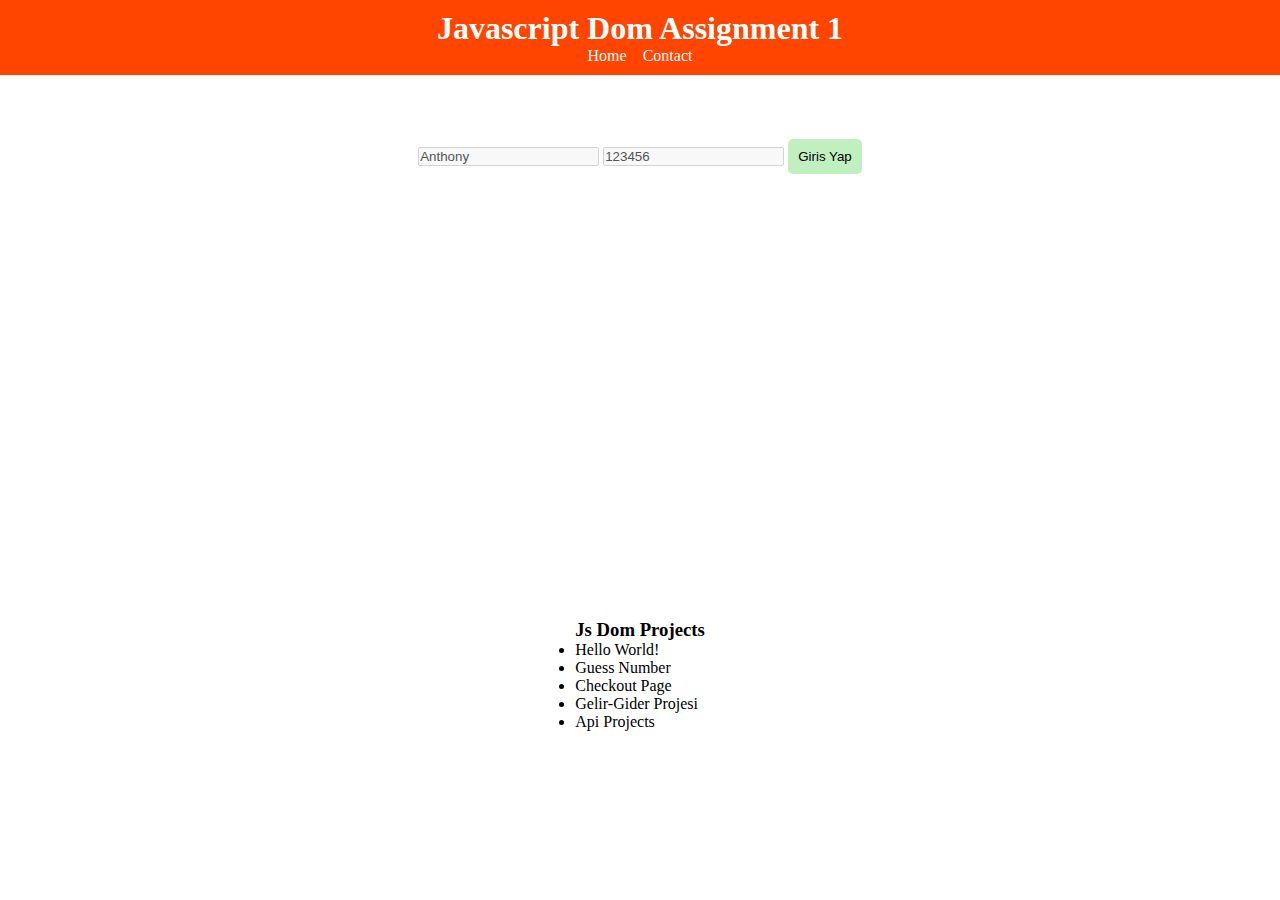
<file: assignment/index.html>
<!DOCTYPE html>
<html lang="en">
<head>
    <meta charset="UTF-8">
    <meta name="viewport" content="width=device-width, initial-scale=1.0">
    <title>Document</title>
    <style>
        * {
            margin: 0;
            padding: 0;
            box-sizing: border-box;
        }
        main {
            display: flex;
            flex-direction: column;
            justify-content: space-between;
            align-items: center;
            height: 80vh;
            padding: 4rem;
        }
    </style>
</head>
<body>
    <header class="header">
        <h1 id="title">aaa</h1>
        <nav>
            <ul class="nav-item">
                <li id="home">Home</li>
                <li>Contact</li>
            </ul>
        </nav>
    </header>
    <main>
        <section>
            <input type="text" id="username">
            <input type="password" id="password">
            <button class="btn">Login</button>
        </section>
        <section id="projects">
            <h3>Projects</h3>
            <ul>
            </ul>
        </section>
    </main>
    <script src="app.js"></script>
</body>
</html>
</file>
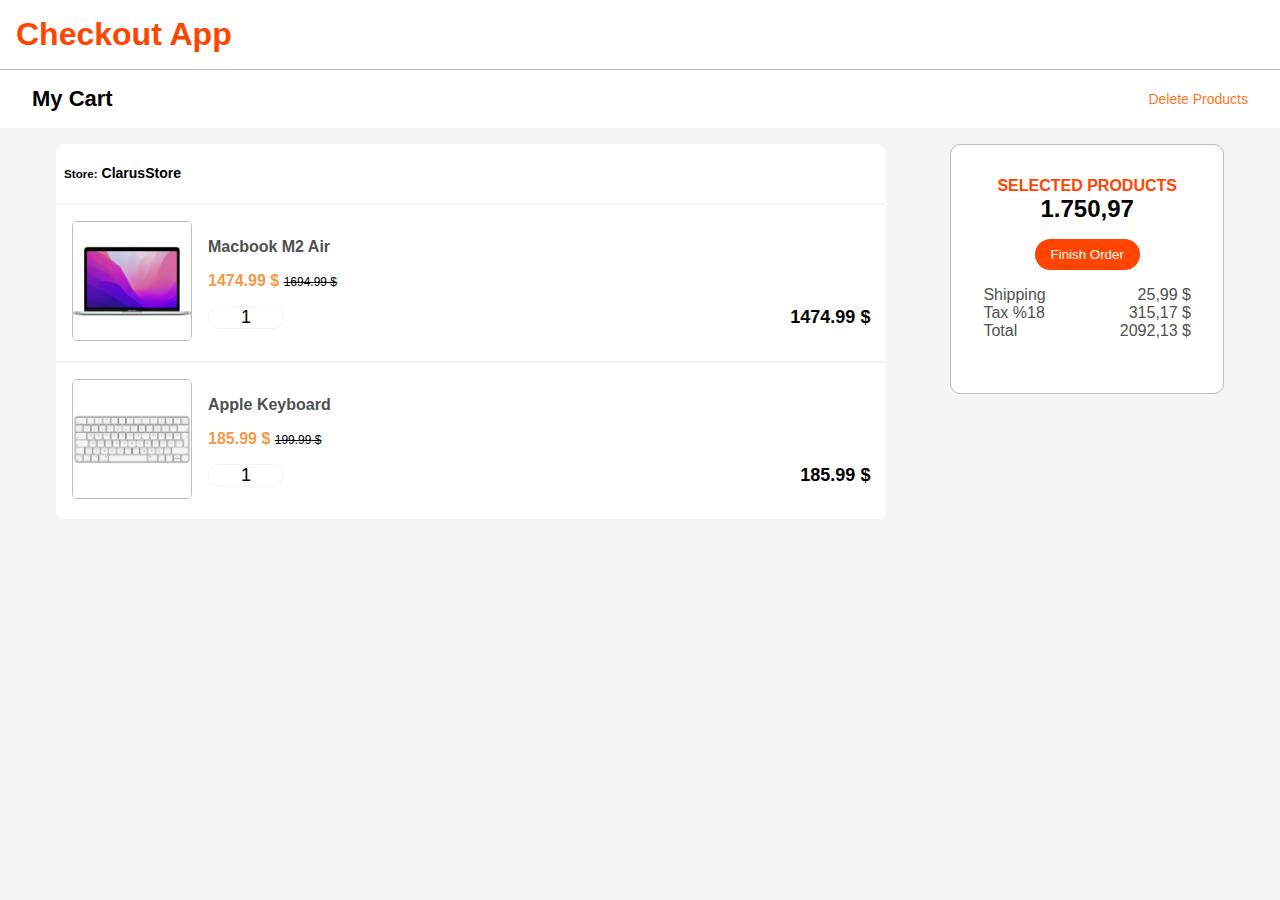
<file: checkout/index.html>
<!DOCTYPE html>
<html lang="en">
  <head>
    <meta charset="UTF-8" />
    <meta http-equiv="X-UA-Compatible" content="IE=edge" />
    <meta name="viewport" content="width=device-width, initial-scale=1.0" />
    <link rel="stylesheet" href="index.css" />
    <link
      rel="stylesheet"
      href="https://cdnjs.cloudflare.com/ajax/libs/font-awesome/6.4.0/css/all.min.css"
      integrity="sha512-iecdLmaskl7CVkqkXNQ/ZH/XLlvWZOJyj7Yy7tcenmpD1ypASozpmT/E0iPtmFIB46ZmdtAc9eNBvH0H/ZpiBw=="
      crossorigin="anonymous"
      referrerpolicy="no-referrer"
    />
    <title>Checkout</title>
  </head>

  <body>
    <header><h1>Checkout App</h1></header>
    <nav>
      <div class="my-cart">My Cart</div>
      <div class="delete-div">
        Delete Products <i class="fa-regular fa-trash-can"></i>
      </div>
    </nav>
    <main>
      <section class="product-list">
        <h2 class="store"><small>Store:</small> ClarusStore</h2>
        <article class="products">
          <div class="product">
            <figure><img src="./mac.jpg" alt="img" /></figure>
            <div class="product-info">
              <h2>Macbook M2 Air</h2>
              <div class="product-prices">
                <strong class="dollar" id="discounted-price">1474.99</strong>
                <span class="line-through dollar">1694.99</span>
              </div>
              <div class="buttons-div">
                <div>
                  <div class="plus-minus">
                    <i id="deneme" class="fa-solid fa-minus"></i>
                    <span class="quantity" id="quantity">1</span>
                    <i class="fa-solid fa-plus"></i>
                  </div>
                  <i class="fa-regular fa-trash-can"></i>
                </div>
                <div class="dollar" id="product-price">1474.99</div>
              </div>
            </div>
          </div>

          <div class="product">
            <figure><img src="./keyboard.jpg" alt="img" /></figure>
            <div class="product-info">
              <h2>Apple Keyboard</h2>
              <div class="product-prices">
                <strong class="dollar" id="discounted-price">185.99</strong>
                <span class="line-through dollar">199.99</span>
              </div>
              <div class="buttons-div">
                <div>
                  <div class="plus-minus">
                    <i id="btn2minus" class="fa-solid fa-minus"></i>
                    <span class="quantity" id="quantity2">1</span>
                    <i id="btn2plus"  class="fa-solid fa-plus"></i>
                  </div>
                  <i class="fa-regular fa-trash-can"></i>
                </div>
                <div class="dollar" id="product-price2">185.99</div>
              </div>
            </div>
          </div>
        </article>
      </section>

      <section class="price-table">
        <div class="total-prices">
          <div>
            <h4>SELECTED PRODUCTS</h4>
            <h2 class="dollartotal">1.750,97</h2>
          </div>
          <button class="finish-btn">Finish Order</button>
        </div>

        <div class="total-info">
          <div class="text-div">
            <span>Shipping</span>
            <span class="dollar" id="shipping">25,99</span>
          </div>

          <div class="text-div">
            <span>Tax %18</span>
            <span class="dollar" id="tax">315,17</span>
          </div>

          <div class="text-div">
            <span>Total</span>
            <span class="dollar" id="total">2092,13</span>
          </div>
        </div>
      </section>
    </main>

    <script src="index.js"></script>
  </body>
</html>
</file>
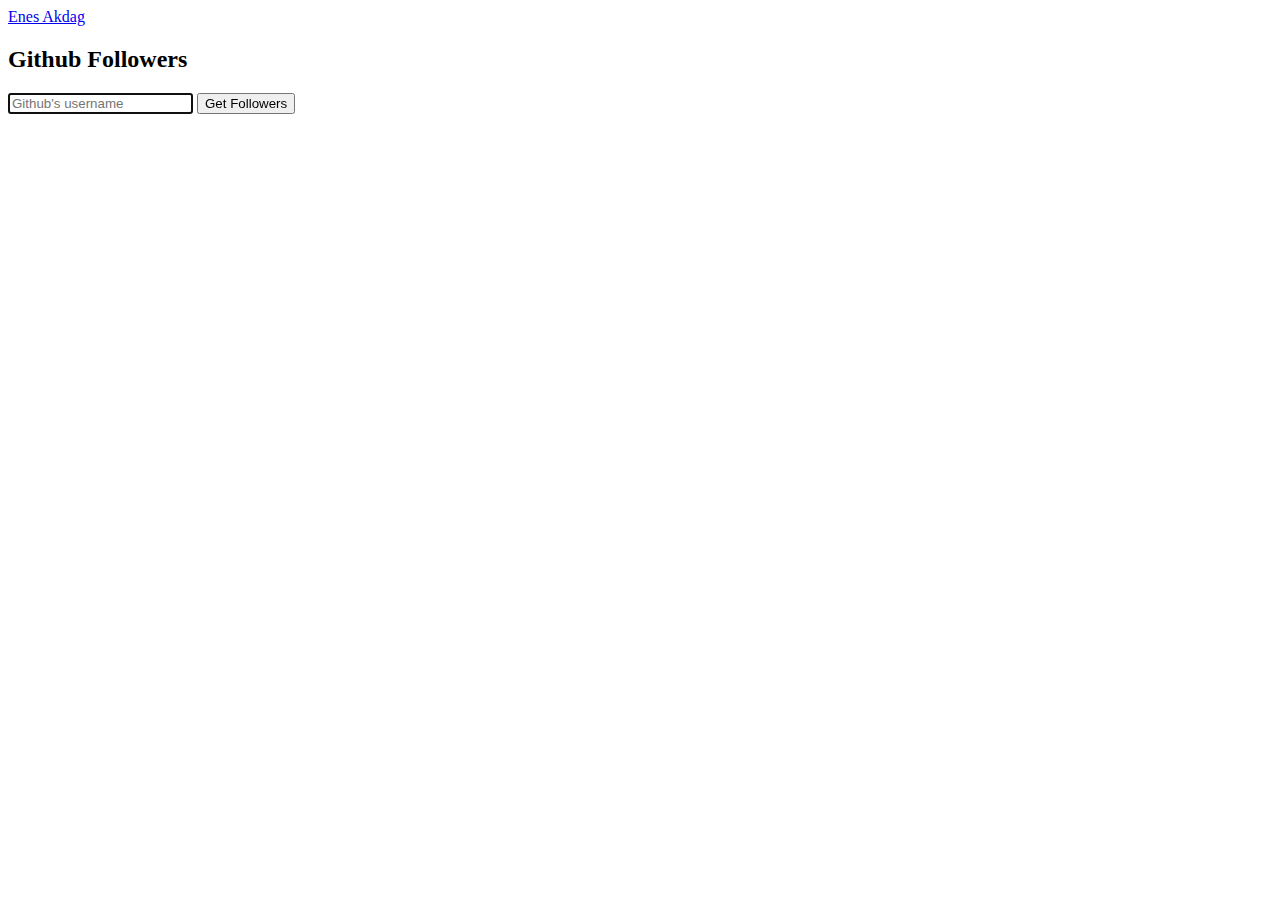
<file: Github-Followers/index.html>
<!DOCTYPE html>
<html lang="en">
  <head>
    <meta charset="UTF-8" />
    <meta name="viewport" content="width=device-width, initial-scale=1.0" />
    <link
      href="https://cdn.jsdelivr.net/npm/bootstrap@5.2.2/dist/css/bootstrap.min.css"
      rel="stylesheet"
      integrity="sha384-Zenh87qX5JnK2Jl0vWa8Ck2rdkQ2Bzep5IDxbcnCeuOxjzrPF/et3URy9Bv1WTRi"
      crossorigin="anonymous"
    />
    <title>Document</title>
  </head>
  <body>
    <nav class="navbar bg-light container-fluid">
      <div class="container">
        <a class="navbar-brand" href="https://github.com/anthonyharold67"
          >Enes Akdag</a
        >
      </div>
    </nav>
    <header>
      <h2 class="text-center">Github Followers</h2>
    </header>
    <main class="container">
      <search class="d-flex mx-auto justify-content-center">
        <div class="input-group w-50 mb-3">
          <input
            type="text"
            class="form-control"
            placeholder="Github's username"
            aria-label="Github's username"
            aria-describedby="button-addon2"
            id="searchText"
            autofocus
          />
          <button class="btn btn-warning" type="button" id="button">
            Get Followers
          </button>
        </div>
      </search>
      <search class="d-flex mx-auto justify-content-center">
        <div class="input-group w-50 mb-3">
          <input
            type="search"
            class="form-control"
            placeholder="Search for Github's username"
            aria-label="Github's username"
            aria-describedby="button-addon2"
            id="searchFollowers"
            autofocus
          />
        </div>
      </search>
      <p class="text-center fs-3 text-primary" id="par"></p>

      <section
        class="row row-cols-1 row-cols-md-3 g-4 cards"
        id="cards"
      ></section>
    </main>

    <script src="script.js"></script>
  </body>
</html>
</file>
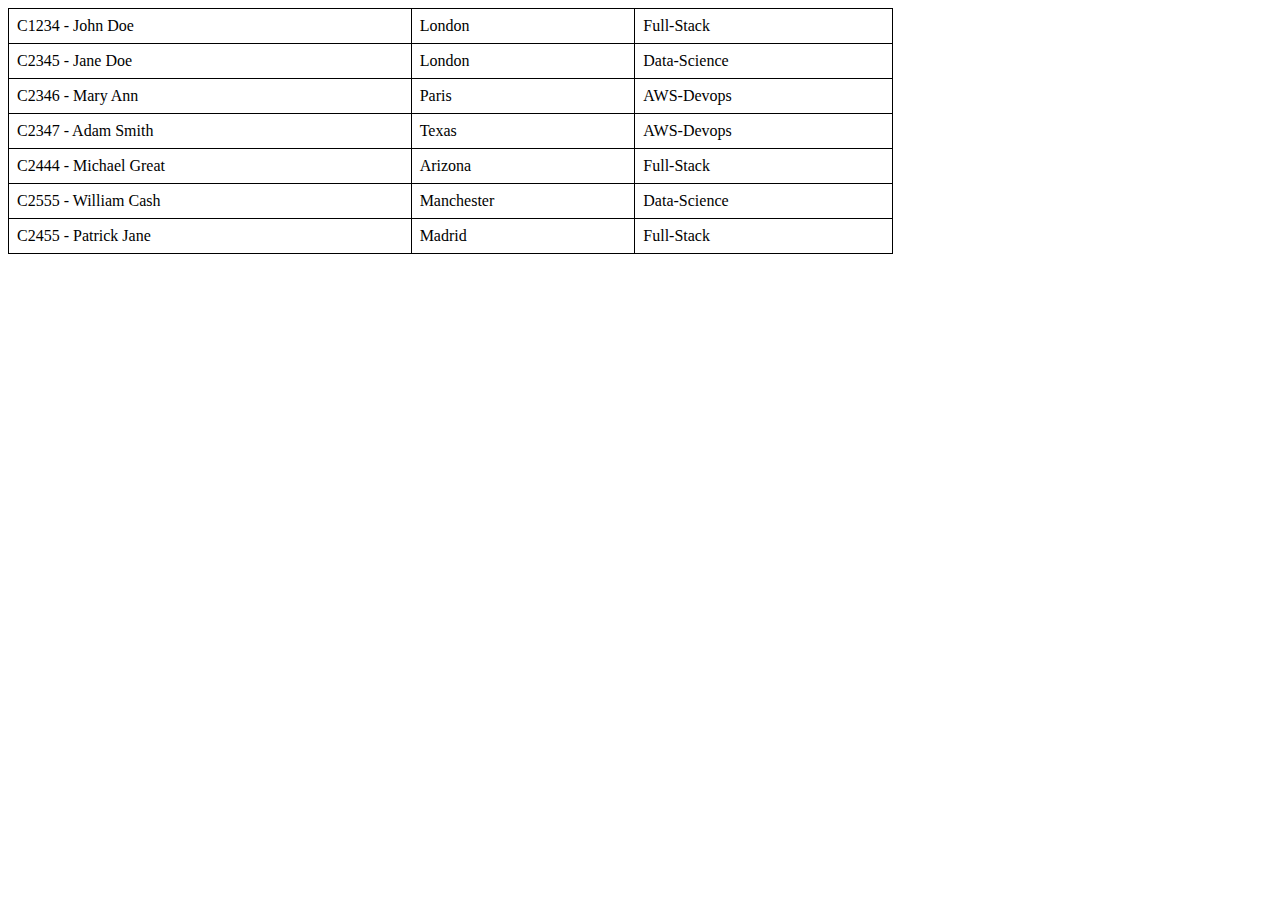
<file: make-table/index.html>
<!DOCTYPE html>
<html>
  <head>
    <title>Array to Table</title>
    <style>
      table {
        border-collapse: collapse; /* Tablo hücreleri arasındaki çizgileri birleştirir */
        width: 70%; /* Tablo genişliğini ayarlar */
      }

      table,
      th,
      td {
        border: 1px solid black; /* Tablo, başlık hücreleri ve veri hücreleri etrafına çizgiler ekler */
      }

      th,
      td {
        padding: 8px; /* Hücre içeriğini kenarlardan biraz içeriye çeker */
        text-align: left; /* Metni sola hizalar */
      }
    </style>
  </head>
  <body>
    <script>
      let array1 = [
        "C1234 - John Doe, London, Full-Stack",
        "C2345 - Jane Doe, London, Data-Science",
        "C2346 - Mary Ann, Paris, AWS-Devops",
        "C2347 - Adam Smith, Texas, AWS-Devops",
        "C2444 - Michael Great, Arizona, Full-Stack",
        "C2555 - William Cash, Manchester, Data-Science",
        "C2455 - Patrick Jane, Madrid, Full-Stack",
      ];

      const makearray = (array) => {
        
        const table = document.createElement("table");
        array.forEach((element) => {
          const parts = element.split(", ");
          const row = document.createElement("tr");
          parts.forEach((item) => {
            const cell = document.createElement("td");
            cell.textContent = item;
            row.appendChild(cell);
          });
          table.appendChild(row);
        });

        return table;
      };

      document.body.appendChild(makearray(array1));
    </script>
  </body>
</html>
</file>
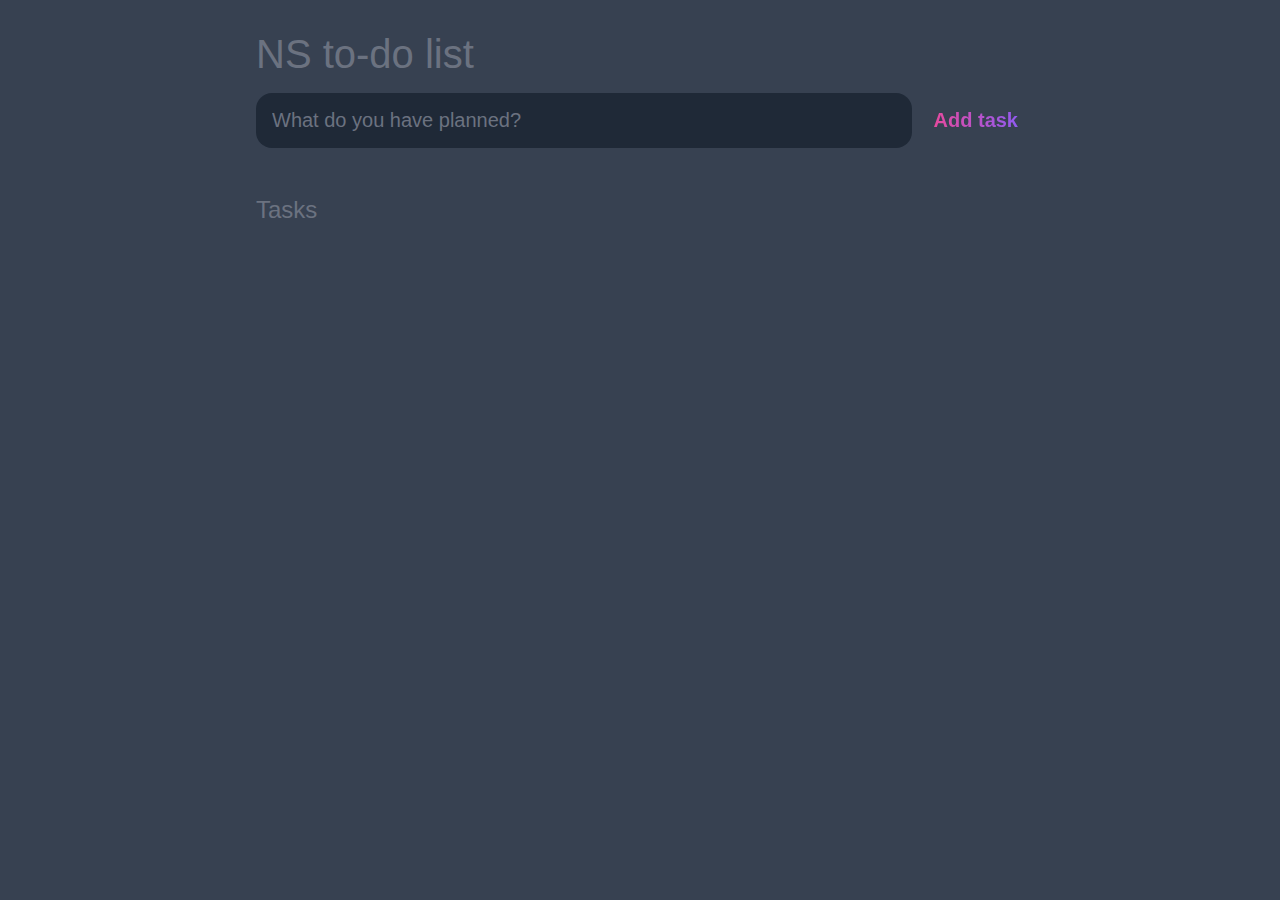
<file: todo/index.html>
<!DOCTYPE html>
<html lang="en">
  <head>
    <meta charset="UTF-8" />
    <meta http-equiv="X-UA-Compatible" content="IE=edge" />
    <meta name="viewport" content="width=device-width, initial-scale=1.0" />
    <link
    rel="stylesheet"
    href="https://cdnjs.cloudflare.com/ajax/libs/font-awesome/6.4.2/css/all.min.css"
    integrity="sha512-z3gLpd7yknf1YoNbCzqRKc4qyor8gaKU1qmn+CShxbuBusANI9QpRohGBreCFkKxLhei6S9CQXFEbbKuqLg0DA=="
    crossorigin="anonymous"
    referrerpolicy="no-referrer"
  />
    <title>NS-TODO</title>

    <link rel="stylesheet" href="todo.css" />
  </head>
  <body>

    <audio id="myAudio" controls>
      <source src="./money-pickup-2-89563.mp3" type="audio/mp3">
      
    </audio>
    <audio id="completed" controls>
      <source src="./coin_c_02-102844.mp3" type="audio/mp3">
      
    </audio>
    <audio id="checked" controls>
      <source src="./pencil_check_mark_2-105940.mp3" type="audio/mp3">
      
    </audio>
    <header>
      <h1>NS to-do list</h1>
      <form id="new-task-form">
        <input
          type="text"
          name="new-task-input"
          id="new-task-input"
          placeholder="What do you have planned?"
        />
        <input type="submit" id="new-task-submit" value="Add task" />
      </form>
    </header>
    <main>
      <section class="task-list">
        <h2>Tasks</h2>

        <div id="tasks">

        </div>
        <div class="completed">
           
        </div>
      </section>
    </main>

    <script src="fixed.js"></script>
  </body>
</html>
</file>
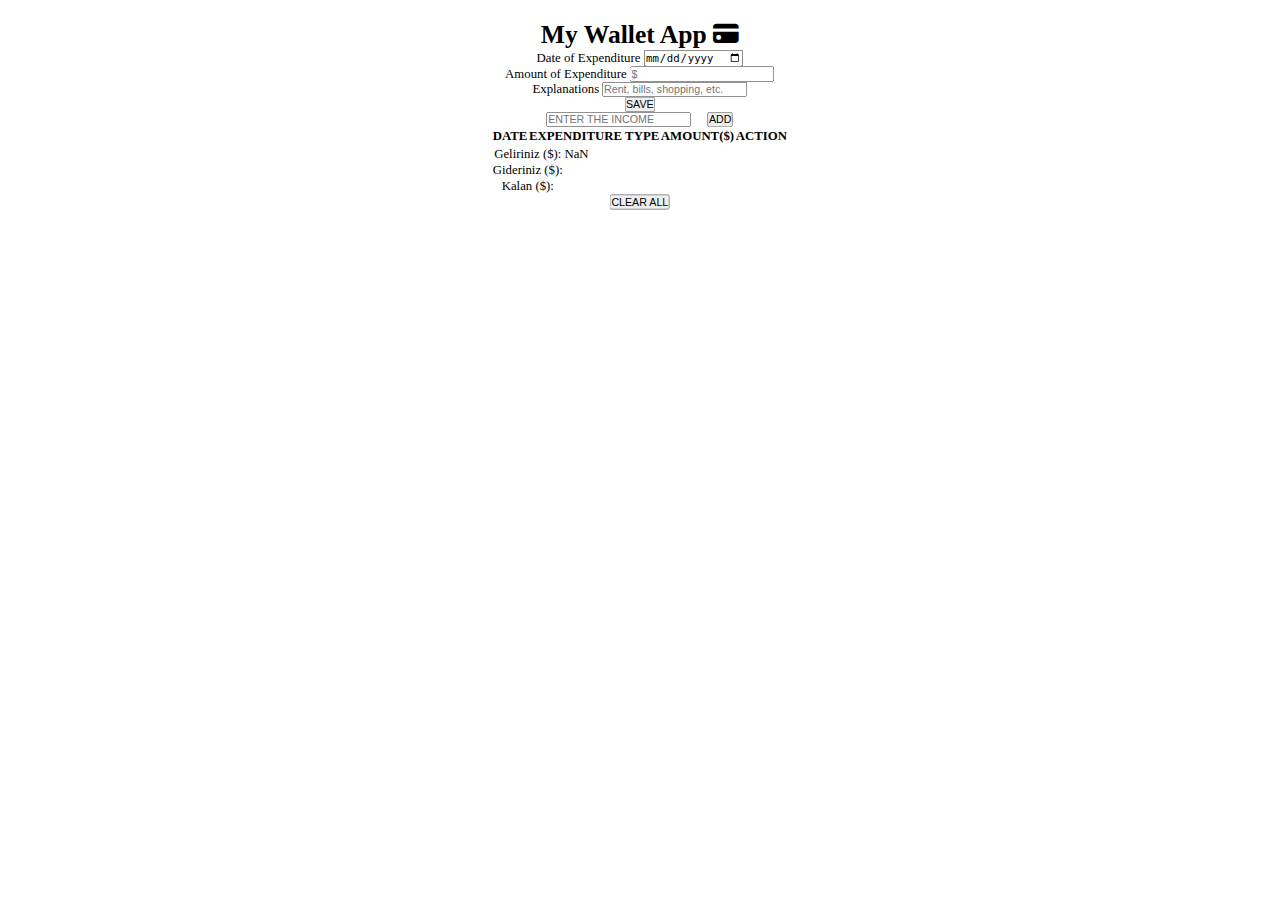
<file: walletapp/index.html>
<!DOCTYPE html>
<html lang="en">
  <head>
    <meta charset="utf-8" />
    <meta name="viewport" content="width=device-width, initial-scale=1" />
    <title>Bootstrap demo</title>
    <link
      href="https://cdn.jsdelivr.net/npm/bootstrap@5.3.2/dist/css/bootstrap.min.css"
      rel="stylesheet"
      integrity="sha384-T3c6CoIi6uLrA9TneNEoa7RxnatzjcDSCmG1MXxSR1GAsXEV/Dwwykc2MPK8M2HN"
      crossorigin="anonymous"
    />
    <link
      rel="stylesheet"
      href="https://cdn.jsdelivr.net/npm/bootstrap-icons@1.11.1/font/bootstrap-icons.css"
    />
    <link rel="stylesheet" href="style.css" />
  </head>
  <body>
    <div class="frame">
      <!-- ----------------------------------------------------------------------- -->
      <!--                                1. header                                  -->
      <!-- ----------------------------------------------------------------------- -->

      <header class="bg-secondary border border-secondary">
        <h1 class="text-warning fs-1 text mt-3 my-wallet-heading">
          My Wallet App
          <span class="text-primary"
            ><i class="bi bi-credit-card-fill"></i
          ></span>
        </h1>
      </header>

      <!-- ----------------------------------------------------------------------- -->
      <!--                                 2. FORM                                   -->
      <!-- ----------------------------------------------------------------------- -->

      <form class="row p-4 max-width: 100%" id="form">
        <div class="mb-3 col-12 col-md-6">
          <label for="exampleInputEmail1" class="form-label"
            >Date of Expenditure</label
          >
          <input type="date" class="form-control" id="date-el" />
        </div>
        <div class="mb-3 col-12 col-md-6">
          <label for="exampleInputEmail1" class="form-label"
            >Amount of Expenditure</label
          >
          <input
            type="number"
            class="form-control"
            placeholder="$"
            id="expense-el"
          />
        </div>
        <div class="mb-3">
          <label for="exampleInputPassword1" class="form-label"
            >Explanations</label
          >
          <input
            type="text"
            class="form-control"
            placeholder="Rent, bills, shopping, etc."
            id="expenseType-el"
          />
        </div>

        <button class="btn btn-danger col-2 m-auto" type="submit" id="save-btn">
          SAVE
        </button>
      </form>

      <!-- ----------------------------------------------------------------------- -->
      <!--                                3. INCOME                                  -->
      <!-- ----------------------------------------------------------------------- -->

      <div class="container d-flex mb-3">
        <input
          type="number"
          class="form-control"
          placeholder="ENTER THE INCOME"
          id="income-input"
        />
        <button
          class="btn btn-outline-secondary btn-success text-warning"
          type="button"
          id="add-btn"
        >
          ADD
        </button>
      </div>

      <!-- ----------------------------------------------------------------------- -->
      <!--                                 4.TABLE 1                                 -->
      <!-- ----------------------------------------------------------------------- -->

      <div class="container">
        <table class="table" id="table1">
          <thead>
            <tr>
              <th scope="col">DATE</th>
              <th scope="col">EXPENDITURE TYPE</th>
              <th scope="col">AMOUNT($)</th>
              <th scope="col">ACTION</th>
            </tr>
          </thead>
          <tbody class="table-secondary" id="table1-body">
            <!-- <tr> -->
            <!-- <th scope="row">1</th> -->
            <!-- <td>Mark</td> -->
            <!-- <td>Otto</td> -->
            <!-- <td>@mdo</td> -->
            <!-- </tr> -->
          </tbody>
        </table>
      </div>

      <!-- ----------------------------------------------------------------------- -->
      <!--                                5. TABLE2                                  -->
      <!-- ----------------------------------------------------------------------- -->

      <div id="table2" class="w-50 m-auto">
        <table class="table table-striped w-50 ms-auto table-bordered">
          <!-- Summary Rows -->
          <tr>
            <td class="text-end pe-3">Geliriniz ($):</td>
            <td class="text-end" id="income-total"></td>
          </tr>
          <tr>
            <td class="text-end pe-3">Gideriniz ($):</td>
            <td class="text-end" id="expense-total"></td>
          </tr>
          <tr>
            <td class="text-end pe-3">Kalan ($):</td>
            <td class="text-end" id="balance"></td>
          </tr>
        </table>
      </div>

      <!-- ----------------------------------------------------------------------- -->
      <!--                             6. CLEAR BUTTON                               -->
      <!-- ----------------------------------------------------------------------- -->

      <div class="w-50 m-auto text-center">
        <button id="eraser" type="button" class="btn btn-secondary mt-4">
          CLEAR ALL
        </button>
      </div>
    </div>
    <script
      src="https://cdn.jsdelivr.net/npm/bootstrap@5.3.2/dist/js/bootstrap.bundle.min.js"
      integrity="sha384-C6RzsynM9kWDrMNeT87bh95OGNyZPhcTNXj1NW7RuBCsyN/o0jlpcV8Qyq46cDfL"
      crossorigin="anonymous"
    ></script>
    <script src="index.js"></script>
  </body>
</html>
</file>
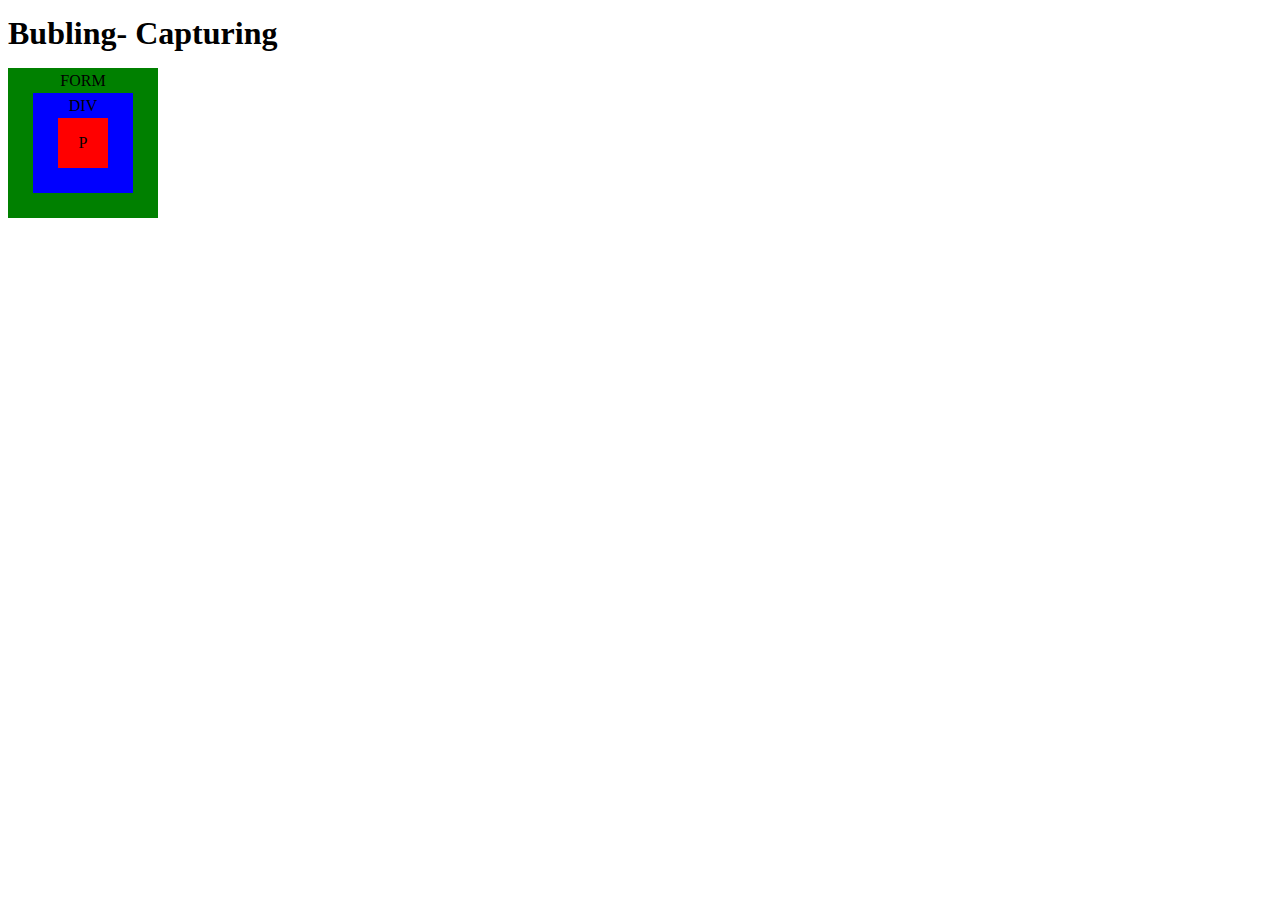
<file: check out/bubling-capturing/index.html>
<!DOCTYPE html>
<html lang="en">
  <head>
    <meta charset="UTF-8" />
    <meta name="viewport" content="width=device-width, initial-scale=1.0" />
    <link rel="stylesheet" href="style.css" />
    <title>Bubling-Capturing</title>
  </head>
  <body>
    <h1>Bubling- Capturing</h1>
    <form>
      FORM
      <div>
        DIV
        <p>P</p>
      </div>
    </form>
    <!-- <script src="bubling.js"></script> -->
    <script src="capturing.js"></script>
  </body>
</html>
</file>
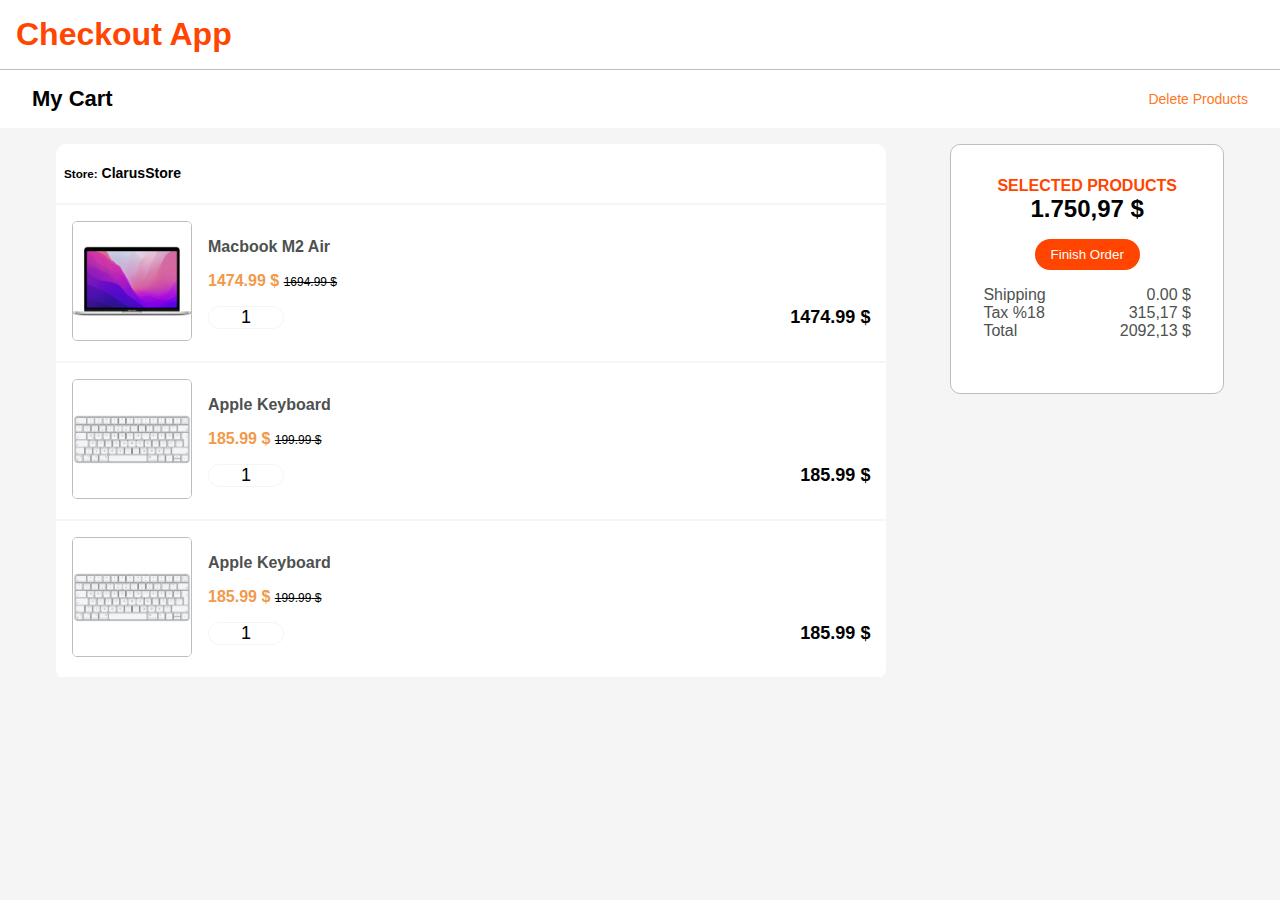
<file: check out/checkout.html>
<!DOCTYPE html>
<html lang="en">
  <head>
    <meta charset="UTF-8" />
    <meta http-equiv="X-UA-Compatible" content="IE=edge" />
    <meta name="viewport" content="width=device-width, initial-scale=1.0" />
    <link rel="stylesheet" href="css/index.css" />
    <link
      rel="stylesheet"
      href="https://cdnjs.cloudflare.com/ajax/libs/font-awesome/6.4.0/css/all.min.css"
      integrity="sha512-iecdLmaskl7CVkqkXNQ/ZH/XLlvWZOJyj7Yy7tcenmpD1ypASozpmT/E0iPtmFIB46ZmdtAc9eNBvH0H/ZpiBw=="
      crossorigin="anonymous"
      referrerpolicy="no-referrer"
    />
    <title>Checkout</title>
  </head>

  <body>
    <!-- ----------------------------------------------------------------------- -->
    <!--                                 baslik                                  -->
    <!-- ----------------------------------------------------------------------- -->

    <header><h1>Checkout App</h1></header>

    <!-- ----------------------------------------------------------------------- -->
    <!--                                 navbar                                  -->
    <!-- ----------------------------------------------------------------------- -->

    <nav>
      <div class="my-cart">My Cart</div>

      <!-- ----------------------- sagustteki delete tusu ------------------------ -->
      <div class="delete-div">
        Delete Products <i class="fa-regular fa-trash-can"></i>
      </div>
    </nav>

    <!-- ----------------------------------------------------------------------- -->
    <!--                               main kismi                                -->
    <!-- ----------------------------------------------------------------------- -->

    <main>
      <section class="product-list">
        <h2 class="store"><small>Store:</small> ClarusStore</h2>

        <!-- ----------------------------------------------------------------------- -->
        <!--                                 urunler                                 -->
        <!-- ----------------------------------------------------------------------- -->

        <article class="products">
          <!-- ------------------------------- 1.urun -------------------------------- -->

          <div class="product">
            <figure><img src="./img/mac.jpg" alt="img" /></figure>
            <div class="product-info">
              <h2>Macbook M2 Air</h2>
              <div class="product-prices">
                <strong class="dollar" id="discounted-price">1474.99</strong>
                <span class="line-through dollar">1694.99</span>
              </div>
              <div class="buttons-div">
                <div>
                  <div class="plus-minus">
                    <i class="fa-solid fa-minus"></i>
                    <span class="quantity" id="quantity">1</span>
                    <i class="fa-solid fa-plus"></i>
                  </div>
                  <i class="fa-regular fa-trash-can"></i>
                </div>
                <div class="dollar" id="product-price">1474.99</div>
              </div>
            </div>
          </div>

          <!-- ------------------------------- 2.urun -------------------------------- -->

          <div class="product">
            <figure><img src="./img/keyboard.jpg" alt="img" /></figure>
            <div class="product-info">
              <h2>Apple Keyboard</h2>
              <div class="product-prices">
                <strong class="dollar" id="discounted-price">185.99</strong>
                <span class="line-through dollar">199.99</span>
              </div>
              <div class="buttons-div">
                <div>
                  <div class="plus-minus">
                    <i class="fa-solid fa-minus"></i>
                    <span class="quantity" id="quantity">1</span>
                    <i class="fa-solid fa-plus"></i>
                  </div>
                  <i class="fa-regular fa-trash-can"></i>
                </div>
                <div class="dollar" id="product-price">185.99</div>
              </div>
            </div>
          </div>

          <!-- ------------------------------- 3.urun -------------------------------- -->

          <div class="product">
            <figure><img src="./img/keyboard.jpg" alt="img" /></figure>
            <div class="product-info">
              <h2>Apple Keyboard</h2>
              <div class="product-prices">
                <strong class="dollar" id="discounted-price">185.99</strong>
                <span class="line-through dollar">199.99</span>
              </div>
              <div class="buttons-div">
                <div>
                  <div class="plus-minus">
                    <i class="fa-solid fa-minus"></i>
                    <span class="quantity" id="quantity">1</span>
                    <i class="fa-solid fa-plus"></i>
                  </div>
                  <i class="fa-regular fa-trash-can"></i>
                </div>
                <div class="dollar" id="product-price">185.99</div>
              </div>
            </div>
          </div>
        </article>
      </section>

      <!-- ----------------------------------------------------------------------- -->
      <!--                              fiyat tablosu                              -->
      <!-- ----------------------------------------------------------------------- -->

      <section class="price-table">
        <!-- ---------------------------- toplam fiyat ----------------------------- -->

        <div class="total-prices">
          <div>
            <h4>SELECTED PRODUCTS</h4>
            <h2 class="dollar" id="selected-price">1.750,97</h2>
          </div>
          <button class="finish-btn">Finish Order</button>
        </div>

        <!-- --------------------------- diger masraflar --------------------------- -->

        <div class="total-info">
          <div class="text-div">
            <span>Shipping</span>
            <span class="dollar" id="shipping">0.00</span>
          </div>

          <div class="text-div">
            <span>Tax %18</span>
            <span class="dollar" id="tax">315,17</span>
          </div>

          <div class="text-div">
            <span>Total</span>
            <span class="dollar" id="total">2092,13</span>
          </div>
        </div>
      </section>
    </main>

    <script src="checkout.js"></script>
  </body>
</html>
</file>
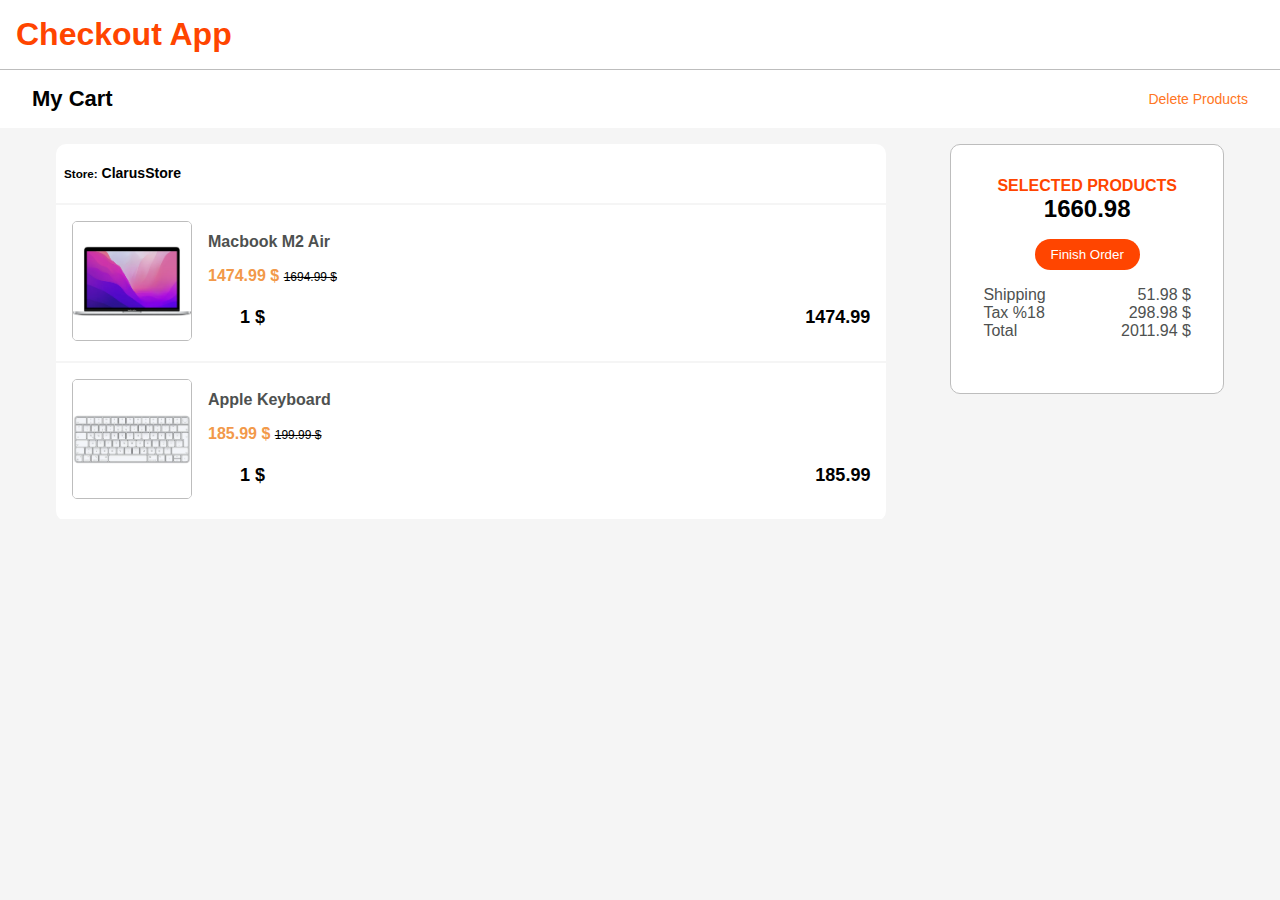
<file: checkout/enson.html>
<!DOCTYPE html>
<html lang="en">
<head>
  <meta charset="UTF-8" />
  <meta http-equiv="X-UA-Compatible" content="IE=edge" />
  <meta name="viewport" content="width=device-width, initial-scale=1.0" />
  <link rel="stylesheet" href="index.css" />
  <link
    rel="stylesheet"
    href="https://cdnjs.cloudflare.com/ajax/libs/font-awesome/6.4.0/css/all.min.css"
    integrity="sha512-iecdLmaskl7CVkqkXNQ/ZH/XLlvWZOJyj7Yy7tcenmpD1ypASozpmT/E0iPtmFIB46ZmdtAc9eNBvH0H/ZpiBw=="
    crossorigin="anonymous"
    referrerpolicy="no-referrer"
  />
  <title>Checkout</title>
</head>

<body>
  <header>
    <h1>Checkout App</h1>
  </header>
  <nav>
    <div class="my-cart">My Cart</div>
    <div class="delete-div">
      Delete Products <i class="fa-regular fa-trash-can"></i>
    </div>
  </nav>
  <main>
    <section class="product-list">
      <h2 class="store"><small>Store:</small> ClarusStore</h2>
      <article class="products">
        <div class="product">
          <figure><img src="./mac.jpg" alt="img" /></figure>
          <div class="product-info">
            <h2>Macbook M2 Air</h2>
            <div class="product-prices">
              <strong class="dollar" id="product-price">1474.99</strong>
              <span class="line-through dollar">1694.99</span>
            </div>
            <div class="buttons-div">
              <div>
                <i class="fa-solid fa-minus minus-button"></i>
                <span class="dollar" id="quantity-1">1</span>
                <i class="fa-solid fa-plus plus-button"></i>
              </div>
              <i class="fa-regular fa-trash-can" id="deletebtn1"></i>
              <strong id="product-pricealt">0</strong>
            </div>
          </div>
        </div>

        <div class="product">
          <figure><img src="./keyboard.jpg" alt="img" /></figure>
          <div class="product-info">
            <h2>Apple Keyboard</h2>
            <div class="product-prices">
              <strong class="dollar" id="product-price2">185.99</strong>
              <span class="line-through dollar">199.99</span>
            </div>
            <div class="buttons-div">
              <div>
                <i class="fa-solid fa-minus minus-button"></i>
                <span class="dollar" id="quantity-2">1</span>
                <i class="fa-solid fa-plus plus-button"></i>
              </div>
              <i class="fa-regular fa-trash-can"></i>
              <strong  id="product-pricealt2">0</strong>
            </div>
          </div>
        </div>
      </article>
    </section>

    <section class="price-table">
      <div class="total-prices">
        <div>
          <h4>SELECTED PRODUCTS</h4>
          <h2 class="dollartotal">1.750,97</h2>
        </div>
        <button class="finish-btn">Finish Order</button>
      </div>

      <div class="total-info">
        <div class="text-div">
          <span>Shipping</span>
          <span class="dollar" id="shipping">25,99</span>
        </div>

        <div class="text-div">
          <span>Tax %18</span>
          <span class="dollar" id="tax">315,17</span>
        </div>

        <div class="text-div">
          <span>Total</span>
          <span class="dollar" id="total">2092,13</span>
        </div>
      </div>
    </section>
  </main>

  <script src="enson.js"></script>
</body>
</html>
</file>
<file: checkout/index.css>
* {
  margin: 0;
  padding: 0;
  box-sizing: border-box;
}
/*? CSS Variables */
:root {
  --orange: #ff7623;
  --orange-light: #f2994a;
  --orange-dark: orangered;
  --gray-light: #f5f5f5;
  --gray-medium: #bdbdbd;
  --fume: #4e5150;
}

body {
  font-family: Arial, Helvetica, sans-serif;
  background-color: var(--gray-light);
}
/*? Global Icons */
i {
  color: var(--orange);
  padding: 0.5rem;
  cursor: pointer;
}
i:hover {
  color: white;
  border-radius: 50%;
  background-color: var(--orange);
}

/** Header */
header {
  font-family: Verdana, Geneva, Tahoma, sans-serif;
  padding: 1rem;
  background-color: white;
  color: var(--orange-dark);
  border-bottom: 1px solid var(--gray-medium);
}

/** NAV */
nav {
  padding: 0 1rem;
  background-color: white;
  display: flex;
  justify-content: space-between;
  align-items: center;
}
nav .my-cart {
  font-size: 22px;
  font-weight: 600;
  padding: 1rem;
}
nav .my-cart span {
  font-weight: 100;
  color: var(--gray-medium);
}
nav .delete-div {
  color: var(--orange);
  font-size: 14px;
}

/** ------- MAIN --------- */
main {
  display: flex;
  max-width: 1200px;
  margin: auto;
  padding: 1rem;
  gap: 1rem 4rem;
}

/*? Product List section */
main .product-list {
  flex: 4;
  border-radius: 10px;
  background-color: white;
}
main .product-list .store {
  padding: 1.2rem 0.5rem;
  font-size: 14px;
  line-height: 20px;
  border-bottom: 2px solid var(--gray-light);
}

main .product-list .no-product {
  text-align: center;
  padding: 1rem;
  color: var(--orange-dark);
  font-size: 20px;
}
main .product {
  display: flex;
  gap: 1rem;
  padding: 1rem;
  border-bottom: 2px solid var(--gray-light);
}

main .product img {
  width: 120px;
  height: 120px;
  border-radius: 5px;
  border: 1px solid var(--gray-medium);
}

main .product-info {
  display: flex;
  flex-direction: column;
  justify-content: center;
  width: 100%;
  gap: 1rem;
}

main .product-info h2 {
  font-size: 16px;
  color: var(--fume);
}

main .product-prices strong {
  color: var(--orange-light);
  font-size: 16px;
  font-weight: 600;
}

main .product-prices .line-through {
  text-decoration: line-through;
  font-size: 12px;
}

.dollar::after {
  content: " $";
}

main .buttons-div {
  display: flex;
  justify-content: space-between;
  align-items: center;
  font-size: 18px;
}

main .buttons-div .plus-minus {
  border: 1px solid var(--gray-light);
  border-radius: 50px;
  display: inline-block;
}

main .buttons-div i {
  margin: 0.5rem;
}
main .buttons-div .dollar {
  font-weight: 600;
}
/*? ---- Product List section --- */
main .price-table {
  padding: 2rem;
  background-color: white;
  border-radius: 10px;
  border: 1px solid var(--gray-medium);
  flex: 1;
  text-align: center;
  min-width: 250px;
  max-height: 250px;
}
main .price-table .total-prices {
  display: flex;
  align-items: center;
  flex-direction: column;
  gap: 1rem;
}

main .price-table .total-prices .finish-btn {
  background-color: var(--orange-dark);
  border: none;
  border-radius: 1rem;
  padding: 0.5rem 1rem;
  color: white;
  cursor: pointer;
}

main .total-info {
  margin-top: 1rem;
}

main .price-table h4 {
  color: var(--orange-dark);
}

main .total-info .text-div {
  display: flex;
  justify-content: space-between;
  color: var(--fume);
}

/*! ------ RESPONSIVE ------- */

@media only screen and (max-width: 800px) {
  main {
    flex-direction: column;
  }
  main .price-table {
    flex: 1;
  }
  main .price-table .total-prices {
    flex-direction: row;
    justify-content: space-between;
  }
}

@media only screen and (max-width: 500px) {
  main .price-table .total-prices {
    flex-direction: column;
  }
  main .buttons-div {
    flex-direction: column;
    align-items: flex-start;
  }
  main .buttons-div i {
    margin: 0.2rem;
  }
  main .buttons-div .dollar {
    margin-top: 1rem;
    font-size: 20px;
  }
}

@media only screen and (max-width: 500px) {
  main .product img {
    width: 100px;
    height: 100px;
  }
  main .buttons-div i {
    margin: 0.1rem;
  }
}
</file>
<file: todo/todo.css>
:root {
  --dark: #374151;
  --darker: #1f2937;
  --darkest: #111827;
  --grey: #6b7280;
  --pink: #ec4899;
  --purple: #8b5cf6;
  --light: #eee;
}

* {
  margin: 0;
  box-sizing: border-box;
  font-family: "Fira sans", sans-serif;
}

audio {
  display: none;
}


body {
  display: flex;
  flex-direction: column;
  min-height: 100vh;
  color: #fff;
  background-color: var(--dark);
}

header {
  padding: 2rem 1rem;
  max-width: 800px;
  width: 100%;
  margin: 0 auto;
}

header h1 {
  font-size: 2.5rem;
  font-weight: 300;
  color: var(--grey);
  margin-bottom: 1rem;
}

#new-task-form {
  display: flex;
}

input,
button {
  appearance: none;
  border: none;
  outline: none;
  background: none;
}

#new-task-input {
  flex: 1 1 0%;
  background-color: var(--darker);
  padding: 1rem;
  border-radius: 1rem;
  margin-right: 1rem;
  color: var(--light);
  font-size: 1.25rem;
}

#new-task-input::placeholder {
  color: var(--grey);
}

#new-task-submit {
  color: var(--pink);
  font-size: 1.25rem;
  font-weight: 700;
  background-image: linear-gradient(to right, var(--pink), var(--purple));
  -webkit-background-clip: text;
  -webkit-text-fill-color: transparent;
  cursor: pointer;
  transition: 0.4s;
}

#new-task-submit:hover {
  opacity: 0.8;
}

#new-task-submit:active {
  opacity: 0.6;
}

main {
  flex: 1 1 0%;
  max-width: 800px;
  width: 100%;
  margin: 0 auto;
}

.task-list  {
  padding: 1rem;
}

.task-list h2 {
  font-size: 1.5rem;
  font-weight: 300;
  color: var(--grey);
  margin-bottom: 1rem;
}

.completed h2 {
  font-size: 1.5rem;
  font-weight: 300;
  color: var(--grey);
  margin-bottom: 1rem;
}


.task    {
  display: flex;
  justify-content: space-between;
  align-items: center;
  background-color: var(--darkest);
  padding: 1rem;
  border-radius: 1rem;
  margin-bottom: 1rem;
}


.task .content  {
  flex: 1 1 0%;
}

.fa-square {
  font-size: 1.4rem;
  font-weight: 700;
  margin-right: 1rem;
  transition: all ease 0.5s;
}

.fa-square-check {
	margin-right: 1rem;
	font-size: 1.4rem;


}

.fa-square:hover {
  cursor: pointer;
  transform: scale(1.1);
  box-shadow: 2px -2px  rgba(168,27,27,0.35);

}

.fa-square:active {
  transform: scale(1.4);
}

.task .content .text {
  color: var(--light);
  font-size: 1.125rem;
  width: 100%;
  display: block;
  transition: 0.4s;
}

.task .content .text:not(:read-only)  {
  color: var(--pink);
}

.task .actions  {
  display: flex;
  margin: 0 -0.5rem;
}

.task .actions button{
  cursor: pointer;
  margin: 0 0.5rem;
  font-size: 1.125rem;
  font-weight: 700;
  text-transform: uppercase;
  transition: 0.4s;
}

.task .actions button:hover  {
  opacity: 0.8;
}

.task .actions button:active {
  opacity: 0.6;
}

.task .actions .edit {
  background-image: linear-gradient(to right, var(--pink), var(--purple));
  -webkit-background-clip: text;
  -webkit-text-fill-color: transparent;
}

.task .actions .delete  {
  color: crimson;
}
</file>
<file: walletapp/style.css>
* {
  margin: 0;
  padding: 0;
  box-sizing: border-box;
}

body {
  height: 100vh;
  display: flex;
  flex-direction: column;
  
}

.frame {
  height: 100vh;
  display: flex;
  flex-direction: column;
  transform-origin: top;
  transform: scale(0.8);
   max-width: 600px;
  margin: 20px auto;
  height: 100vh;
  text-align: center;
}

.tableBody {
  max-width: 100%;
}

#income-input {
    /* flex: 1 1 0%; */
    margin-right:1rem;
}

#add-btn {
    cursor: pointer;
}

.bi-trash{
  color: red;
  font-size: 1.3rem;
  cursor: pointer;
}

.bi-trash:hover {
  transform: scale(1.2);
}
</file>
<file: check out/bubling-capturing/style.css>
body {
  line-height: 25px;
  font-size: 16px;
}

form {
  background-color: green;
  position: relative;
  width: 150px;
  height: 150px;
  text-align: center;
  cursor: pointer;
}

div {
  background-color: blue;
  position: absolute;
  top: 25px;
  left: 25px;
  width: 100px;
  height: 100px;
}

p {
  background-color: red;
  position: absolute;
  top: 25px;
  left: 25px;
  width: 50px;
  height: 50px;
  line-height: 50px;
  margin: 0;
}
</file>
<file: check out/css/index.css>
* {
  margin: 0;
  padding: 0;
  box-sizing: border-box;
}
/*? CSS Variables */
:root {
  --orange: #ff7623;
  --orange-light: #f2994a;
  --orange-dark: orangered;
  --gray-light: #f5f5f5;
  --gray-medium: #bdbdbd;
  --fume: #4e5150;
}

body {
  font-family: Arial, Helvetica, sans-serif;
  background-color: var(--gray-light);
}
/*? Global Icons */
i {
  color: var(--orange);
  padding: 0.5rem;
  cursor: pointer;
}
i:hover {
  color: white;
  border-radius: 50%;
  background-color: var(--orange);
}

/** Header */
header {
  font-family: Verdana, Geneva, Tahoma, sans-serif;
  padding: 1rem;
  background-color: white;
  color: var(--orange-dark);
  border-bottom: 1px solid var(--gray-medium);
}

/** NAV */
nav {
  padding: 0 1rem;
  background-color: white;
  display: flex;
  justify-content: space-between;
  align-items: center;
}
nav .my-cart {
  font-size: 22px;
  font-weight: 600;
  padding: 1rem;
}
nav .my-cart span {
  font-weight: 100;
  color: var(--gray-medium);
}
nav .delete-div {
  color: var(--orange);
  font-size: 14px;
}

/** ------- MAIN --------- */
main {
  display: flex;
  max-width: 1200px;
  margin: auto;
  padding: 1rem;
  gap: 1rem 4rem;
}

/*? Product List section */
main .product-list {
  flex: 4;
  border-radius: 10px;
  background-color: white;
}
main .product-list .store {
  padding: 1.2rem 0.5rem;
  font-size: 14px;
  line-height: 20px;
  border-bottom: 2px solid var(--gray-light);
}

main .product-list .no-product {
  text-align: center;
  padding: 1rem;
  color: var(--orange-dark);
  font-size: 20px;
}
main .product {
  display: flex;
  gap: 1rem;
  padding: 1rem;
  border-bottom: 2px solid var(--gray-light);
}

main .product img {
  width: 120px;
  height: 120px;
  border-radius: 5px;
  border: 1px solid var(--gray-medium);
}

main .product-info {
  display: flex;
  flex-direction: column;
  justify-content: center;
  width: 100%;
  gap: 1rem;
}

main .product-info h2 {
  font-size: 16px;
  color: var(--fume);
}

main .product-prices strong {
  color: var(--orange-light);
  font-size: 16px;
  font-weight: 600;
}

main .product-prices .line-through {
  text-decoration: line-through;
  font-size: 12px;
}

.dollar::after {
  content: " $";
}

main .buttons-div {
  display: flex;
  justify-content: space-between;
  align-items: center;
  font-size: 18px;
}

main .buttons-div .plus-minus {
  border: 1px solid var(--gray-light);
  border-radius: 50px;
  display: inline-block;
}

main .buttons-div i {
  margin: 0.5rem;
}
main .buttons-div .dollar {
  font-weight: 600;
}
/*? ---- Product List section --- */
main .price-table {
  padding: 2rem;
  background-color: white;
  border-radius: 10px;
  border: 1px solid var(--gray-medium);
  flex: 1;
  text-align: center;
  min-width: 250px;
  max-height: 250px;
}
main .price-table .total-prices {
  display: flex;
  align-items: center;
  flex-direction: column;
  gap: 1rem;
}

main .price-table .total-prices .finish-btn {
  background-color: var(--orange-dark);
  border: none;
  border-radius: 1rem;
  padding: 0.5rem 1rem;
  color: white;
  cursor: pointer;
}

main .total-info {
  margin-top: 1rem;
}

main .price-table h4 {
  color: var(--orange-dark);
}

main .total-info .text-div {
  display: flex;
  justify-content: space-between;
  color: var(--fume);
}

/*! ------ RESPONSIVE ------- */

@media only screen and (max-width: 800px) {
  main {
    flex-direction: column;
  }
  main .price-table {
    flex: 1;
  }
  main .price-table .total-prices {
    flex-direction: row;
    justify-content: space-between;
  }
}

@media only screen and (max-width: 500px) {
  main .price-table .total-prices {
    flex-direction: column;
  }
  main .buttons-div {
    flex-direction: column;
    align-items: flex-start;
  }
  main .buttons-div i {
    margin: 0.2rem;
  }
  main .buttons-div .dollar {
    margin-top: 1rem;
    font-size: 20px;
  }
}

@media only screen and (max-width: 500px) {
  main .product img {
    width: 100px;
    height: 100px;
  }
  main .buttons-div i {
    margin: 0.1rem;
  }
}
</file>
